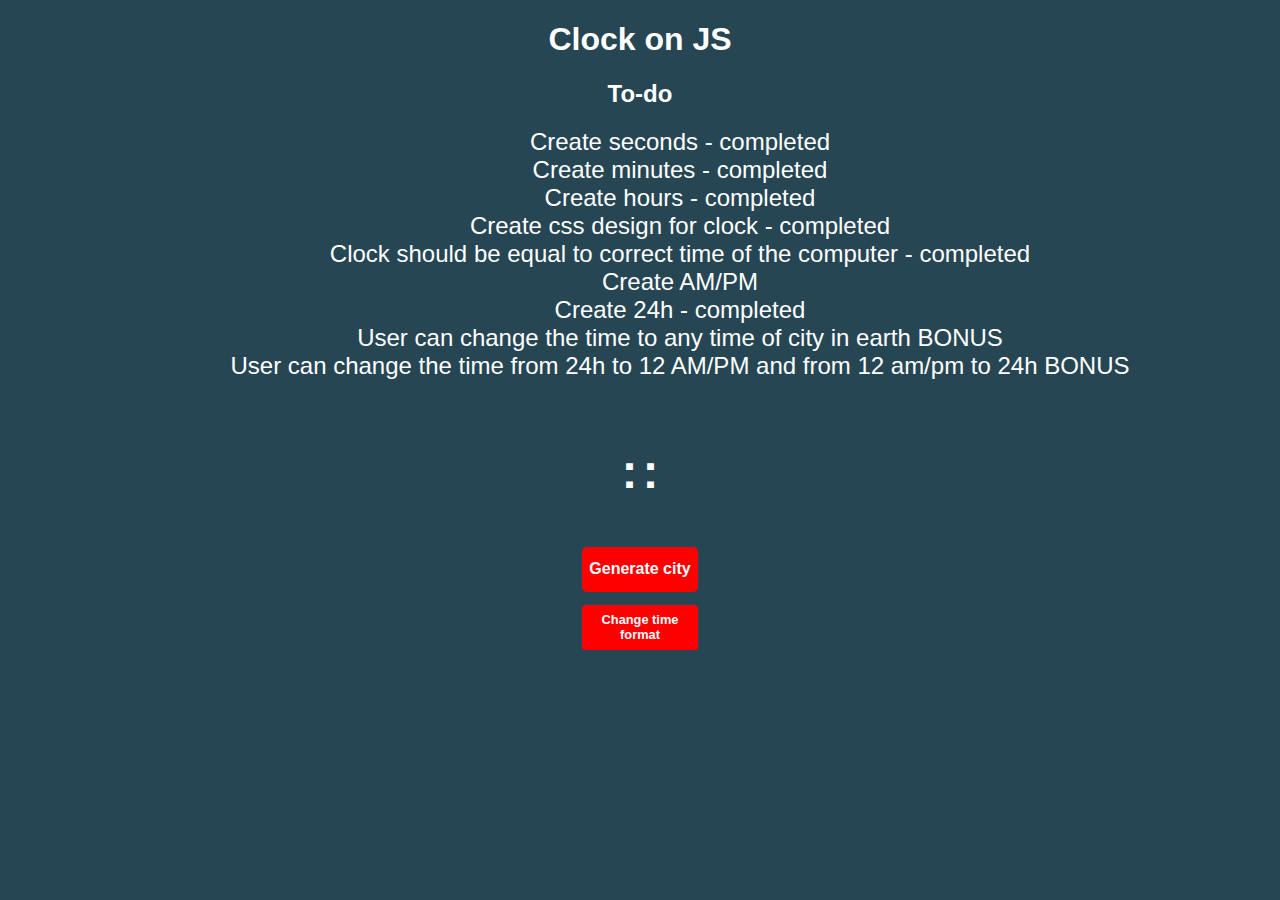
<file: Clock/index.html>
<!DOCTYPE html>
<html>
  <head>
    <meta charset='utf-8'>
    <meta name='viewport' content='width=device-width,initial-scale=1'>
    <title>Clock On JS</title>
    <link href='public/css/style.css' rel='stylesheet'>
  </head>
  <body>
    <h1 class='title'>Clock on JS</h1>
    <h2 class='to-do'>To-do</h2>
    <ul class='to-do-list'>
      <li class='to-do-list__item'>Create seconds - completed</li>
      <li class='to-do-list__item'>Create minutes - completed</li>
      <li class='to-do-list__item'>Create hours - completed</li>
      <li class='to-do-list__item'>Create css design for clock - completed</li>
      <li class='to-do-list__item'>Clock should be equal to correct time of the computer - completed</li>
      <li class='to-do-list__item'>Create AM/PM</li>
      <li class='to-do-list__item'>Create 24h - completed</li>
      <li class='to-do-list__item'>User can change the time to any time of city in earth BONUS</li>
      <li class='to-do-list__item'>User can change the time from 24h to 12 AM/PM and from 12 am/pm to 24h BONUS</li>
    </ul>
    <div class='container'>
      <div class='box'>
        <p class='box__hour time'></p>
      </div>
      <p class='delimiter'>:</p>
      <div class='box'>
        <p class='box__minute time'></p>
      </div>
      <p class='delimiter'>:</p>
      <div class='box'>
        <p class='box__second time'></p>
      </div>
      <p class='time-format'></p>
    </div>
    <div class='buttons-block'>
      <button class='generateBtn'>Generate city</button>
      <button class='changeFormatBtn'>Change time format</button>
    </div>
  </body>
  <script src='public/java_script/main.js'></script>
</html>
</file>
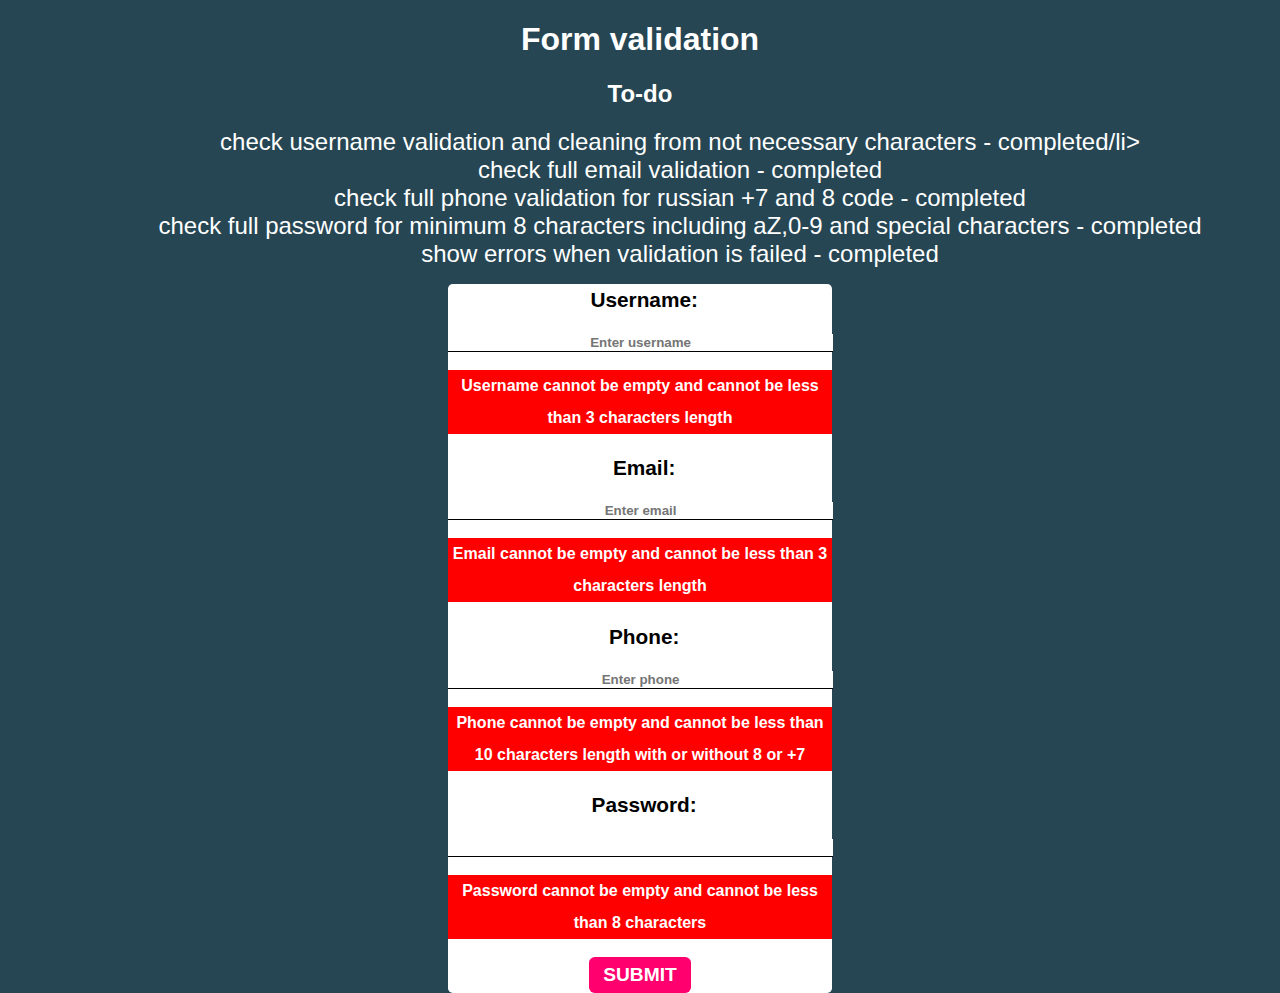
<file: Form Validation/index.html>
<!DOCTYPE html>
<html lang="en">
<head>
  <meta charset="UTF-8">
  <meta name="viewport" content="width=device-width, initial-scale=1.0">
  <title>Form validation</title>
  <link href='public/css/style.css' rel='stylesheet'>
</head>
<body>
  <h1 class='title'>Form validation</h1>
  <h2 class='title'>To-do</h2>
  <ul class='to-do-list'>
    <li class='to-do-list__item'>check username validation and cleaning from not necessary characters - completed/li>
    <li class='to-do-list__item'>check full email validation - completed</li>
    <li class='to-do-list__item'>check full phone validation for russian +7 and 8 code - completed</li>
    <li class='to-do-list__item'>check full password for minimum 8 characters including aZ,0-9 and special characters - completed</li>
    <li class='to-do-list__item'>show errors when validation is failed - completed</li>
  </ul>
  <form class='form-validation'>
    <label for='username' class='form-validation__label'>Username:</label>
    <br>
    <input type='text' name='username' id='username' placeholder='Enter username' class='form-validation__input'>
    <br>
    <p class='username-error'></p>
    <br>
    <label for='email' class='form-validation__label'>Email:</label>
    <br>
    <input type='email' id='email' name='email' placeholder='Enter email' class='form-validation__input'>
    <br>
    <p class='email-error'></p>
    <br>
    <label for='phone' class='form-validation__label'>Phone:</label>
    <br>
    <input type='phone' id='phone' name='phone' placeholder='Enter phone' class='form-validation__input'>
    <br>
    <p class='phone-error'></p>
    <br>
    <label for='password' class='form-validation__label'>Password:</label>
    <br>
    <input type='password' name='password' id='password' placeholer='Enter password' class='form-validation__input'>
    <br>
    <p class='password-error'></p>
    <br>
    <input type='submit' id='submit' value='submit' class='form-validation__button'>
  </form>
</body>
<script src='public/java_script/main.js'></script>
</html>
</file>
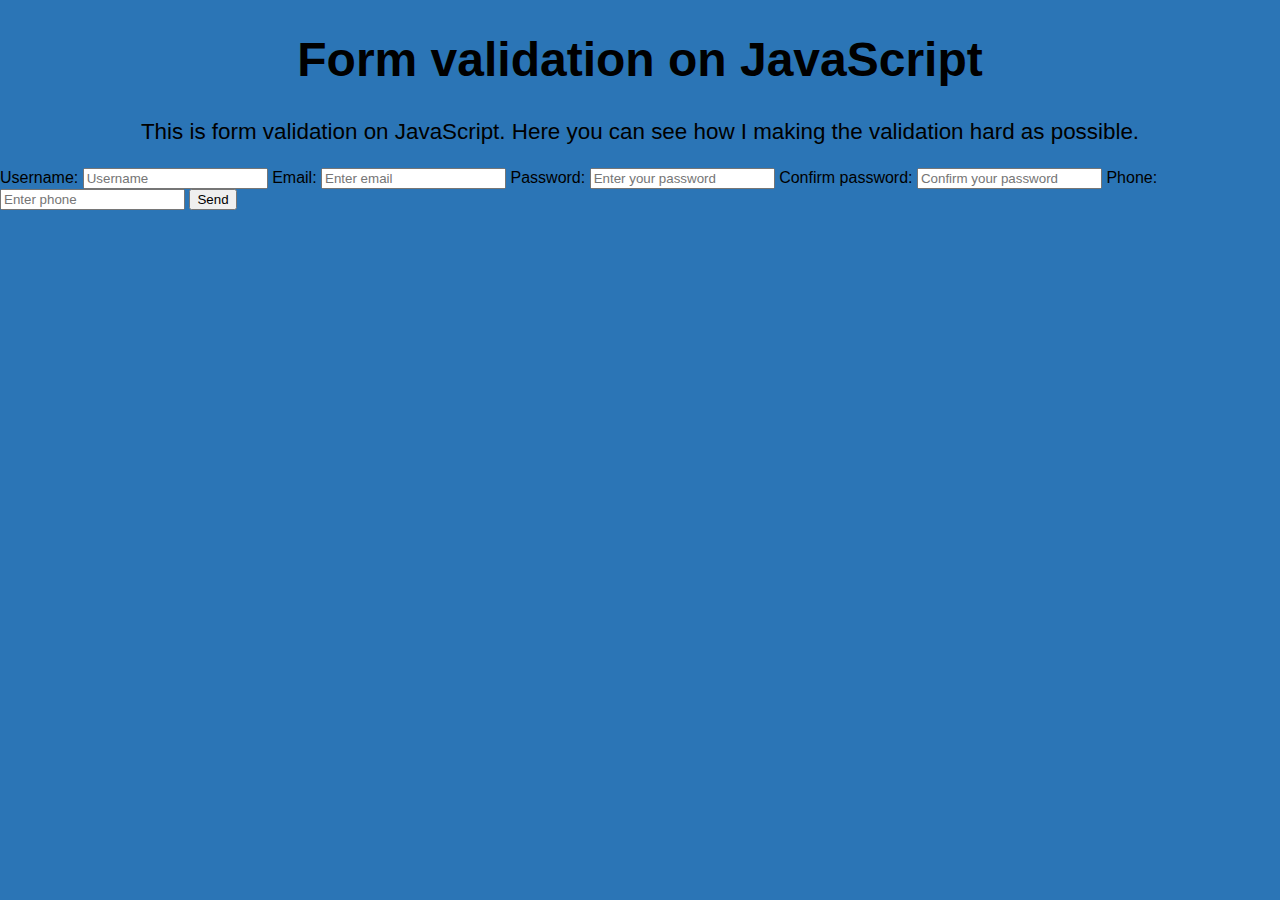
<file: Form_validation/index.html>
<!doctype html>
<html>
  <head>
    <meta charset="UTF-8">
    <meta name="viewport" content="width=device-width, initial-scale=1">
    <title>Form validation</title>
    <link href="css/style.css" rel="stylesheet">
  </head>
  <body>
    <h1 class="heading">Form validation on JavaScript</h1>
    <p class="describe-text">This is form validation on JavaScript. Here you can see how I making the validation hard as possible.
    </p>
    <form method="POST" class="validation-form">
      <label for="username" class="validation-form__label">Username:</label>
      <input type="text" name="username" placeholder="Username" class="validation-form__input" id="username">
      <label for="email" class="validation-form__label">Email:</label>
      <input type="email" name="email" placeholder="Enter email" class="validation-form__input"id="email">
      <label for="password">Password:</label>
      <input type="password" name="password" placeholder="Enter your password" class="validation-form__input" id="password">
      <label for="repeatPassword">Confirm password:</label>
      <input type="password" name="password" placeholder="Confirm your password" class="validation-form__input" id="repeatPassword">
      <label for="phone">Phone:</label>
      <input type="phone" name="phone" placeholder="Enter phone" class="validation-form__input" id="phone">
      <input type="submit" name="submit" value="Send" class="validation-form__button">
    </form>
  </body>
</html>
</file>
<file: Clock/public/css/style.css>
html,body{
  margin:0;
  box-sizing:border-box;
  padding:0;
  font-family:Arial;
}
body{
  width:100%;
  background-color:#264653;
  color:white;
}
.title{
  width:100%;
  text-align:center;
}
.to-do{
  width:100%;
  text-align:center;
}
.to-do-list{
  list-style-type:none;
  width:100%;
}
.to-do-list .to-do-list__item{
  font-size:1.5rem;
  text-align:center;
}
.container{
  width:100%;
  height:auto;
  display:flex;
  justify-content:center;
}
.container .time{
  font-size:3rem;
  font-weight:bold;
  background-color:white;
  color:black;
  border-radius:0.1em;
  text-align:center;
  margin-left:0.1em;
}
.container .delimiter{
  font-size:3rem;
  color:white;
  font-weight:bold;
}
.container .time-format{
  font-size:1rem;
  font-weight:bold;
  color:white;
  text-transform:uppercase;
}
.buttons-block{
  width:100%;
}
.generateBtn{
  margin:0 auto;
  border:none;
  background:red;
  border-radius:0.3em;
  display:block;
  width:9vw;
  height:5vh;
  color:white;
  font-size:1rem;
  font-weight:bold;
}
.changeFormatBtn{
  margin:0 auto;
  border:none;
  background:red;
  border-radius:0.3em;
  display:block;
  width:9vw;
  height:5vh;
  color:white;
  font-size:0.8rem;
  font-weight:bold;
  margin-top:1em;
}
.generateBtn:hover{
  
  cursor:pointer;
  background:palevioletred;
  
}
.changeFormatBtn:hover{
  
  cursor:pointer;
  background:green;
  
}
</file>
<file: Form Validation/public/css/style.css>
html,body{
  margin:0;
  box-sizing:border-box;
  padding:0;
  font-family:Arial;
}
body{
  width:100%;
  background-color:#264653;
  color:white;
}
.title{
  width:100%;
  text-align:center;
}
.to-do-list{
  list-style-type:none;
  width:100%;
}
.to-do-list .to-do-list__item{
  font-size:1.5rem;
  text-align:center;
}
.form-validation{
  width:30vw;
  height:auto;
  background-color:white;
  border-radius:0.3em;
  margin:0 auto;
}
.form-validation .form-validation__label{
  color:black;
  font-size:1.3rem;
  font-weight:bold;
  padding:0.2em;
  width:100%;
  display:block;
  text-align:center;
}
.form-validation .form-validation__input{
  border:none;
  color:black;
  font-weight:bold;
  border-bottom:0.1em solid black;
  display:block;
  width:29.78vw;
  text-align:center;
}
.form-validation .form-validation__input:focus{
  outline:none;
  border-bottom:0.1em solid green;
}
.form-validation .form-validation__button{
  border:none;
  box-shadow:none;
  border-radius:0.3em;
  background-color:#ff006e;
  color:white;
  display:block;
  height:4vh;
  width:8vw;
  margin:0 auto;
  cursor:pointer;
  font-weight:bold;
  font-size:1.2rem;
  text-transform:uppercase;
}
.form-validation .form-validation__button:hover{
  background-color:#8338ec;
}
.form-validation .username-error, .form-validation .email-error, .form-validation .phone-error, .form-validation .password-error{
  max-width:100%;
  background-color:red;
  height:auto;
  color:white;
  font-weight:bold;
  font-size:1rem;
  display:none;
  text-align:center;
  line-height:2;
  margin:0 auto;
  word-wrap: break-word;
}
</file>
<file: Form_validation/css/style.css>
:root{
  --btn-bottom-border:0.5em;
  --bg-color:HSL(208, 62%, 44%);
}
body,html{
  margin:0;
  padding:0;
  box-sizing:border-box;
  font-family:Arial;
}
body{
  min-width:100%;
  background-color:var(--bg-color);
}
.heading{
  font-size:3rem;
  max-width:100%;
  text-align:center;
}
.describe-text{
  font-size:1.4rem;
  max-width:100%;
  text-align:center;
}
.validation-form{
  max-width:100%;
}
</file>
